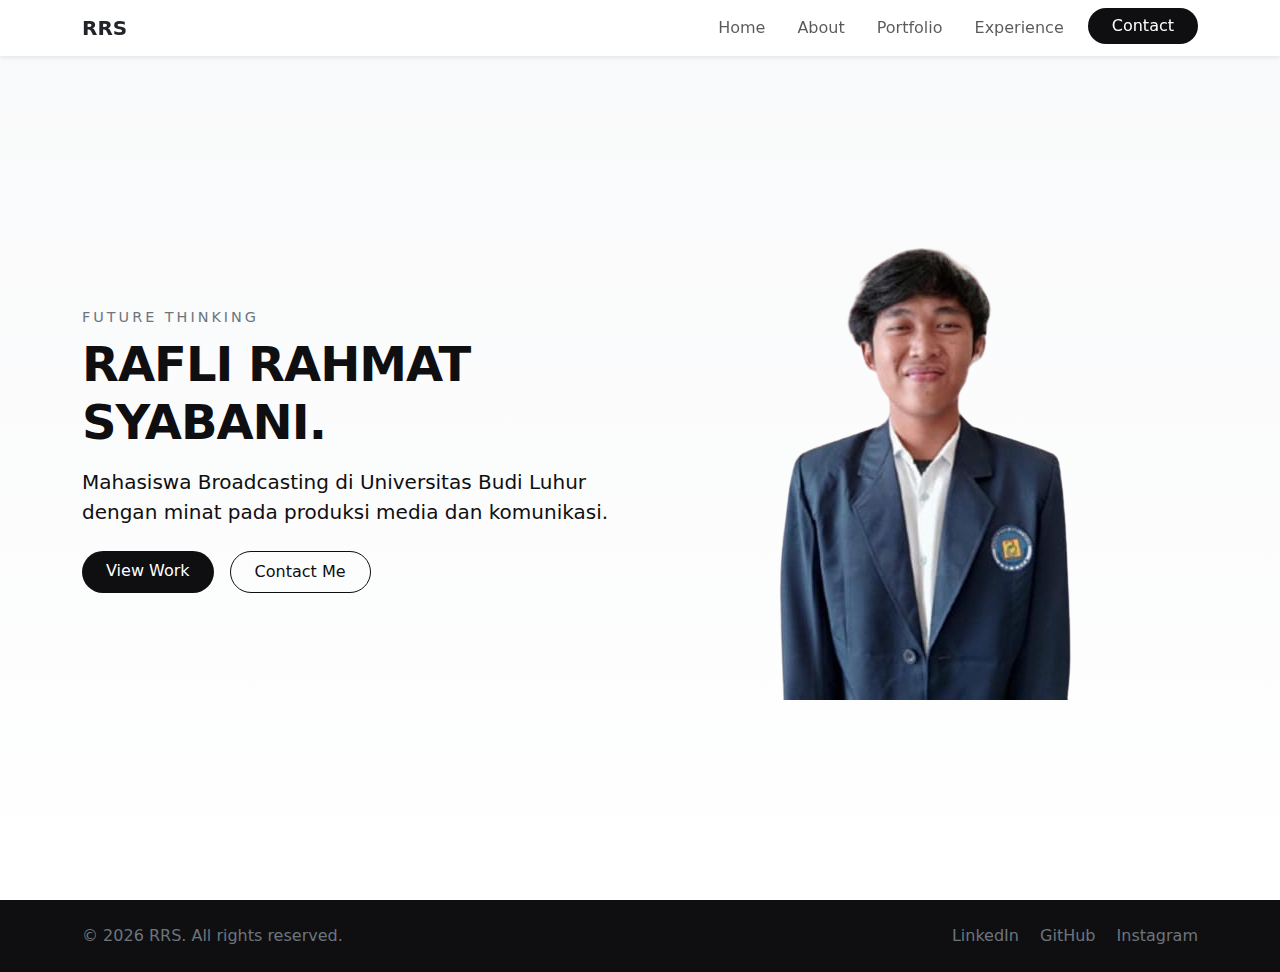
<file: index.html>
<!DOCTYPE html>
<html lang="en">

<head>
    <meta charset="UTF-8">
    <meta name="viewport" content="width=device-width, initial-scale=1.0">
    <title>Document</title>
    <link rel="stylesheet" href="assets/main.css">
    <link rel="stylesheet" href="assets/responsive.css">
    <link href="https://cdn.jsdelivr.net/npm/bootstrap@5.3.2/dist/css/bootstrap.min.css" rel="stylesheet">


</head>

<body>
    <div id="navbar"></div>

    <section class="hero-section d-flex align-items-center min-vh-100">
        <div class="container">
            <div class="row align-items-center gy-4 flex-column-reverse flex-lg-row">

                <div class="col-lg-6 text-center text-lg-start">
                    <p class="hero-tagline text-uppercase mb-2">
                        future thinking</p>
                    <h1 class="fw-bold display-5 mb-3 hero-title">
                        RAFLI RAHMAT SYABANI.
                    </h1>
                    <p class="lead mb-4 hero-subtitle">
                        Mahasiswa Broadcasting di Universitas Budi Luhur dengan minat pada produksi media dan
                        komunikasi.
                    </p>

                    <div class="d-flex gap-3 justify-content-center justify-content-lg-start flex-wrap">
                        <a href="portfolio.html" class="btn btn-dark px-4 py-2 rounded-pill">View Work</a>
                        <a href="contact.html" class="btn btn-outline-dark px-4 py-2 rounded-pill">Contact Me</a>
                    </div>
                </div>

                <div class="col-lg-6 text-center">
                    <div class="img-container">
                        <img src="/img/profile/fotobaru.png" alt="RRS Profile" class="img-fluid hero-img">
                    </div>
                </div>

            </div>
        </div>
    </section>


    <script>
        fetch('component/navbar.html')
            .then(res => res.text())
            .then(data => {
                document.getElementById('navbar').innerHTML = data;
            });

        window.addEventListener("scroll", function () {
            const navbar = document.getElementById("mainNavbar");
            if (window.scrollY > 50) {
                navbar.classList.add("scrolled");
            } else {
                navbar.classList.remove("scrolled");
            }
        });
    </script>
    <div id="footer"></div>
    <script src="../js/main.js"></script>
    <script src="https://cdn.jsdelivr.net/npm/bootstrap@5.3.2/dist/js/bootstrap.bundle.min.js"></script>

</body>

</html>
</file>
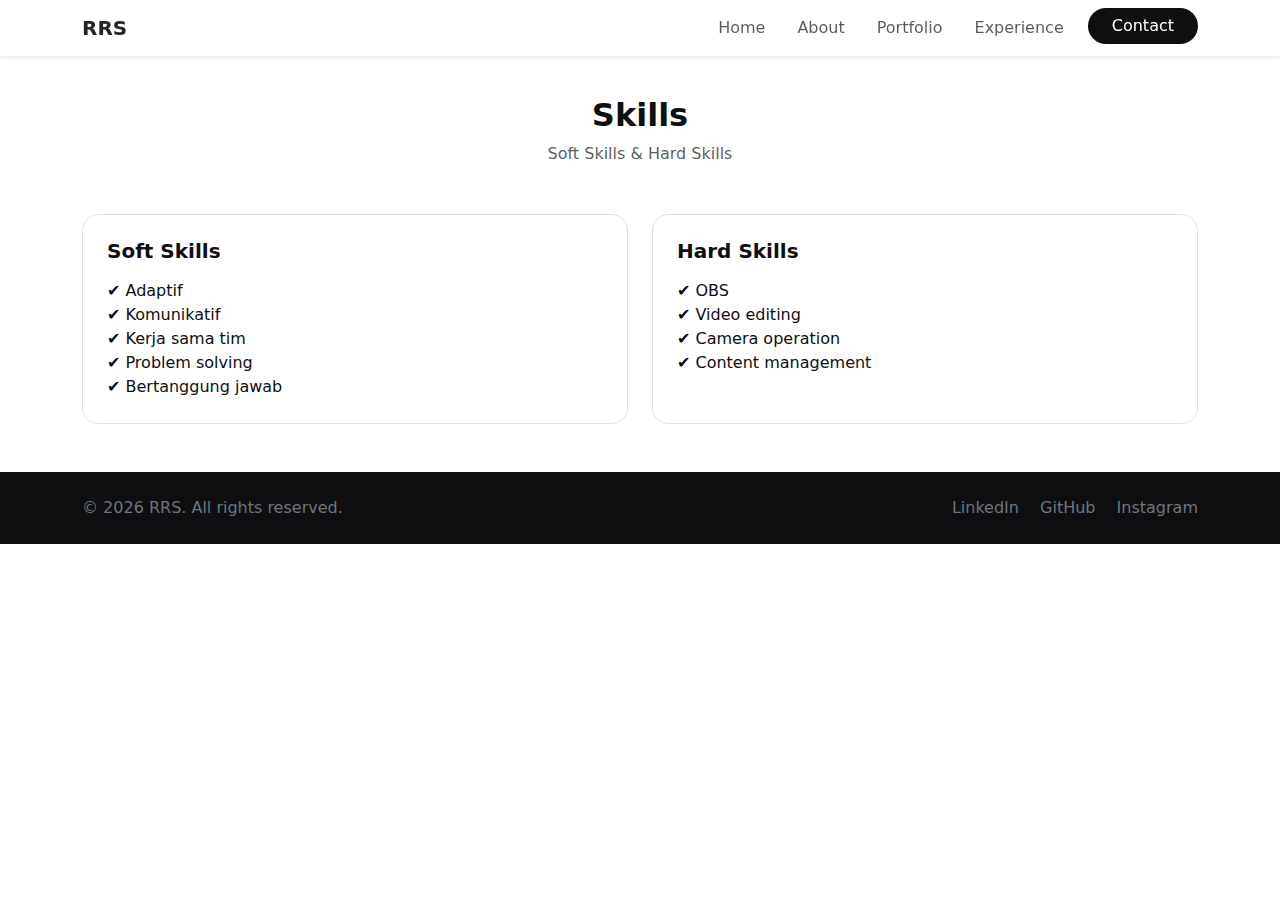
<file: about.html>
<!DOCTYPE html>
<html lang="en">

<head>
    <meta charset="UTF-8">
    <meta name="viewport" content="width=device-width, initial-scale=1.0">
    <title>About</title>
    <link rel="stylesheet" href="assets/main.css">
    <link rel="stylesheet" href="assets/responsive.css">
    <link href="https://cdn.jsdelivr.net/npm/bootstrap@5.3.2/dist/css/bootstrap.min.css" rel="stylesheet">


</head>

<body>
    <div id="navbar"></div>
    <section class="skills-section section-light py-5 mt-5">
        <div class="container">

            <div class="text-center mb-5">
                <h2 class="fw-bold">Skills</h2>
                <p class="text-muted">Soft Skills & Hard Skills</p>
            </div>

            <div class="row g-4">

                <!-- Soft Skills -->
                <div class="col-md-6">
                    <div class="p-4 border rounded-4 h-100">
                        <h5 class="fw-bold mb-3">Soft Skills</h5>
                        <ul class="list-unstyled mb-0">
                            <li>✔ Adaptif</li>
                            <li>✔ Komunikatif</li>
                            <li>✔ Kerja sama tim</li>
                            <li>✔ Problem solving</li>
                            <li>✔ Bertanggung jawab</li>
                        </ul>
                    </div>
                </div>

                <!-- Hard Skills -->
                <div class="col-md-6">
                    <div class="p-4 border rounded-4 h-100">
                        <h5 class="fw-bold mb-3">Hard Skills</h5>
                        <ul class="list-unstyled mb-0">
                            <li>✔ OBS</li>
                            <li>✔ Video editing</li>
                            <li>✔ Camera operation</li>
                            <li>✔ Content management</li>
                        </ul>
                    </div>
                </div>

            </div>
        </div>
    </section>



    <script>
        fetch('component/navbar.html')
            .then(res => res.text())
            .then(data => {
                document.getElementById('navbar').innerHTML = data;
            });

        window.addEventListener("scroll", function () {
            const navbar = document.getElementById("mainNavbar");
            if (window.scrollY > 50) {
                navbar.classList.add("scrolled");
            } else {
                navbar.classList.remove("scrolled");
            }
        });
    </script>
    <script src="../js/main.js"></script>
    <div id="footer"></div>
    <script src="https://cdn.jsdelivr.net/npm/bootstrap@5.3.2/dist/js/bootstrap.bundle.min.js"></script>

</body>

</html>
</file>
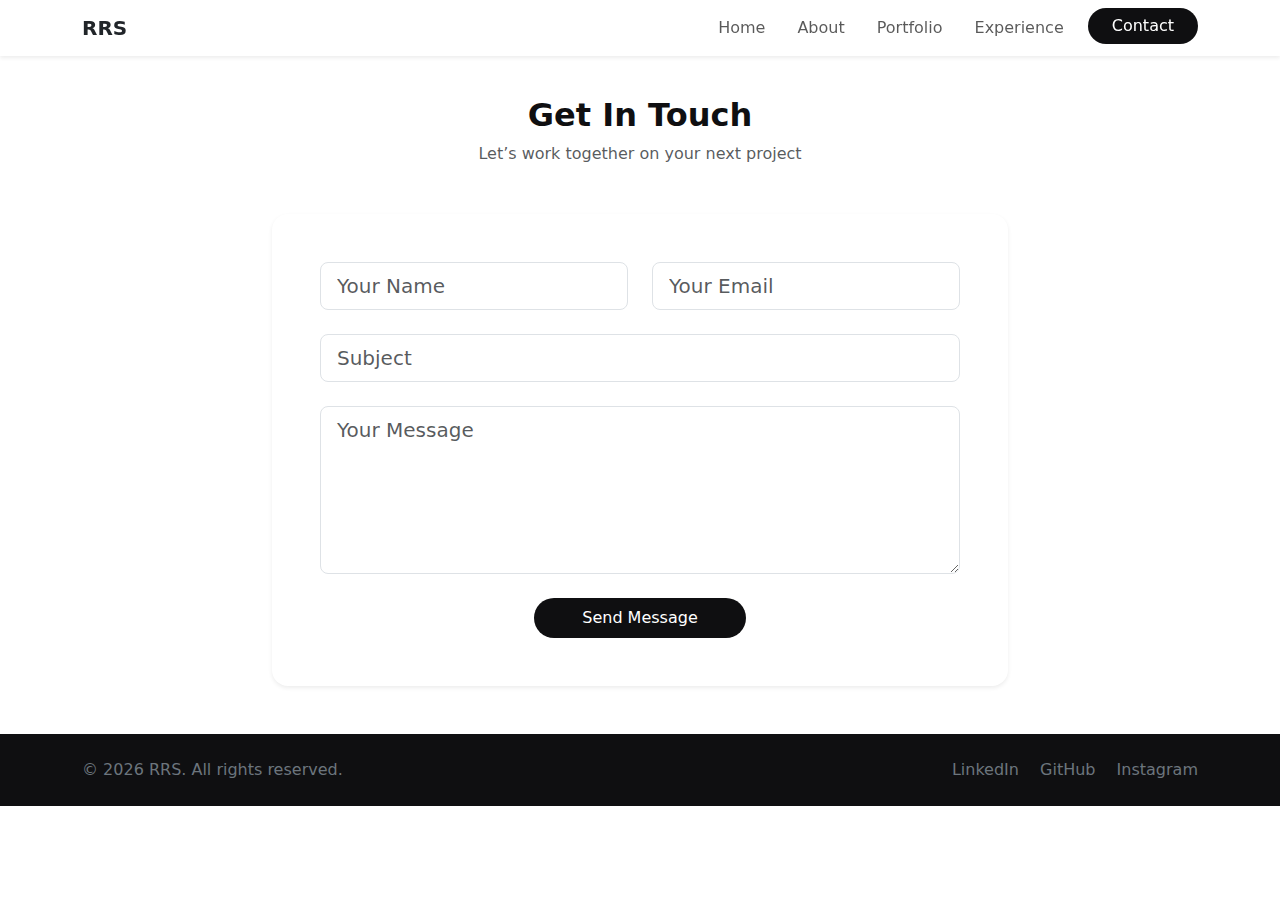
<file: contact.html>
<!DOCTYPE html>
<html lang="en">
<head>
    <meta charset="UTF-8">
    <meta name="viewport" content="width=device-width, initial-scale=1.0">
    <title>Contact</title>
   <link rel="stylesheet" href="assets/main.css">
<link rel="stylesheet" href="assets/responsive.css">
<link href="https://cdn.jsdelivr.net/npm/bootstrap@5.3.2/dist/css/bootstrap.min.css" rel="stylesheet">


</head>
<body>
    <div id="navbar"></div>


    <section class="contact-section section-light py-5 mt-5">
        <div class="container">

            <!-- Header -->
            <div class="text-center mb-5">
                <h2 class="fw-bold">Get In Touch</h2>
                <p class="text-muted">Let’s work together on your next project</p>
            </div>

            <div class="row justify-content-center">
                <div class="col-lg-8">
                    <div class="contact-card p-5 rounded-4 shadow-sm">

                        <form>
                            <div class="row g-4">

                                <div class="col-md-6">
                                    <input type="text" class="form-control form-control-lg" placeholder="Your Name"
                                        required>
                                </div>

                                <div class="col-md-6">
                                    <input type="email" class="form-control form-control-lg" placeholder="Your Email"
                                        required>
                                </div>

                                <div class="col-12">
                                    <input type="text" class="form-control form-control-lg" placeholder="Subject">
                                </div>

                                <div class="col-12">
                                    <textarea class="form-control form-control-lg" rows="5" placeholder="Your Message"
                                        required></textarea>
                                </div>

                                <div class="col-12 text-center">
                                    <button type="submit" class="btn btn-dark px-5 py-2 rounded-pill">
                                        Send Message
                                    </button>
                                </div>

                            </div>
                        </form>

                    </div>
                </div>
            </div>

        </div>
    </section>
    <script>
  fetch('component/navbar.html')
    .then(res => res.text())
    .then(data => {
      document.getElementById('navbar').innerHTML = data;
    });

      window.addEventListener("scroll", function () {
    const navbar = document.getElementById("mainNavbar");
    if (window.scrollY > 50) {
      navbar.classList.add("scrolled");
    } else {
      navbar.classList.remove("scrolled");
    }
  });
</script>
<script src="../js/main.js"></script>
        <div id="footer"></div>
        <script src="https://cdn.jsdelivr.net/npm/bootstrap@5.3.2/dist/js/bootstrap.bundle.min.js"></script>

</body>
</html>
</file>
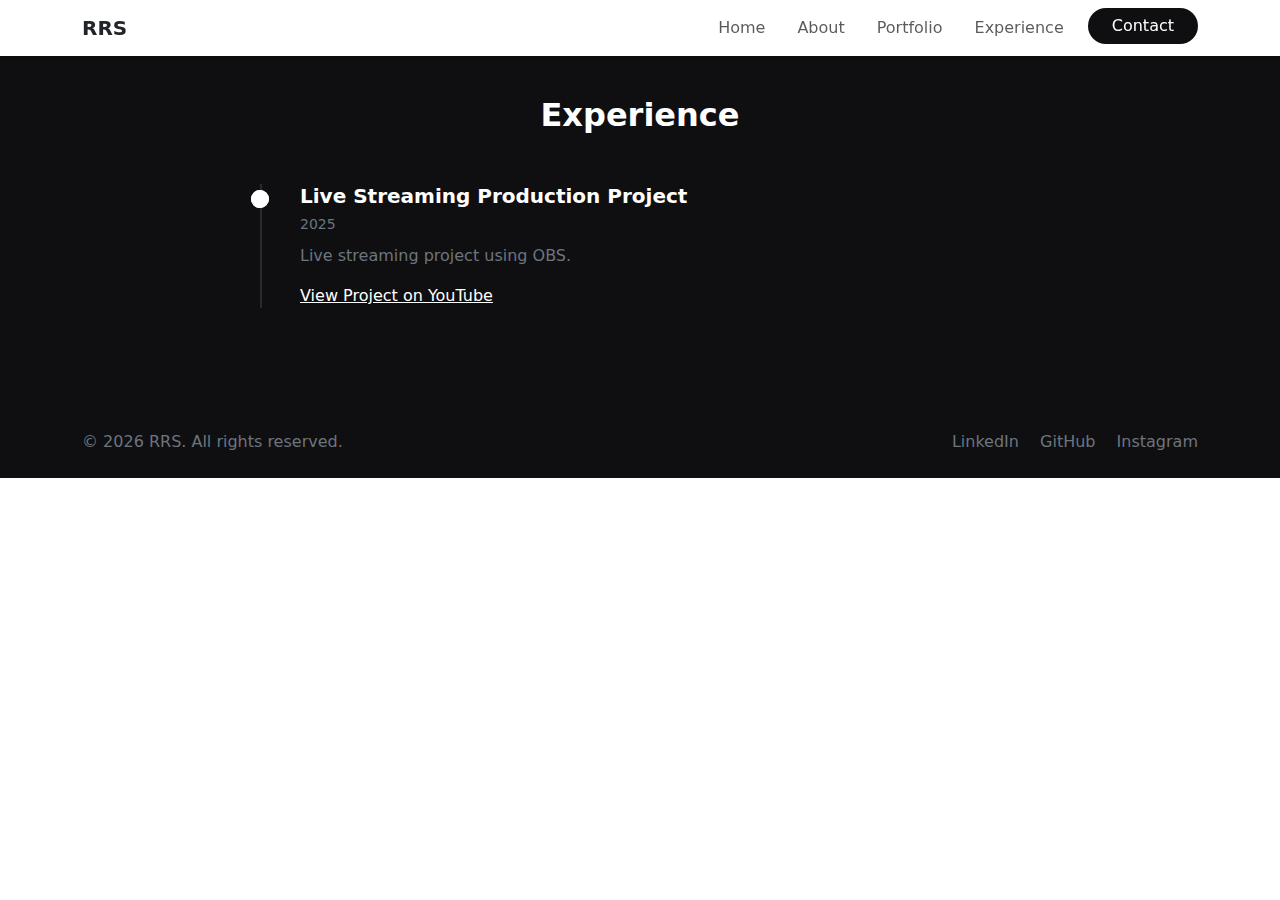
<file: experience.html>
<!DOCTYPE html>
<html lang="en">

<head>
    <meta charset="UTF-8">
    <meta name="viewport" content="width=device-width, initial-scale=1.0">
    <title>Experience</title>
    <link rel="stylesheet" href="assets/main.css">
    <link rel="stylesheet" href="assets/responsive.css">
    <link href="https://cdn.jsdelivr.net/npm/bootstrap@5.3.2/dist/css/bootstrap.min.css" rel="stylesheet">


</head>

<body>
    <div id="navbar"></div>


    <section class="experience-section section-dark py-5 mt-5">
        <div class="container">

            <!-- Header -->
            <div class="text-center mb-5">
                <h2 class="fw-bold text-white">Experience</h2>
                <p class="text-secondary"></p>
            </div>

            <!-- Timeline -->
            <div class="timeline">

                <!-- Item 1 -->
                <div class="timeline-item">
                    <span class="timeline-dot"></span>
                    <!-- <div class="timeline-content">
                        <h5 class="fw-bold mb-1">Campus Projects & Assignments</h5>
                        <small class="text-secondary">2023 - Present</small>
                        <p class="mt-2 text-secondary">
                            Completed various major assignments, projects, and academic works related to multimedia
                            production,
                            live streaming, and content creation using modern tools and workflows.
                        </p>
                    </div> -->
                </div>

                <!-- Item 2 -->
                <div class="timeline-item">
                    <span class="timeline-dot"></span>
                    <div class="timeline-content">
                        <h5 class="fw-bold mb-1">Live Streaming Production Project</h5>
                        <small class="text-secondary">2025

                        </small>
                        <p class="mt-2 text-secondary">
                            Live streaming project using OBS.
                        </p>
                        <p class="mt-2 text-secondary">
                            <a href="https://www.youtube.com/live/PLOnDKHRKi0?si=1x1rae2yGTI44O_g" target="_blank"
                                class="text-white text-decoration-underline">
                                View Project on YouTube
                            </a>
                        </p>
                    </div>
                </div>

                <!-- Item 3 -->
                <!-- <div class="timeline-item">
                    <span class="timeline-dot"></span>
                     <div class="timeline-content">
                        <h5 class="fw-bold mb-1">Multimedia & Content Production</h5>
                        <small class="text-secondary">2022 - 2023</small>
                        <p class="mt-2 text-secondary">
                            Worked on various multimedia projects including video editing, camera operation, and content
                            management
                            for academic and organizational needs.
                        </p>
                    </div> 
                </div> -->

            </div>
        </div>
    </section>

    <script>
        fetch('component/navbar.html')
            .then(res => res.text())
            .then(data => {
                document.getElementById('navbar').innerHTML = data;
            });

        window.addEventListener("scroll", function () {
            const navbar = document.getElementById("mainNavbar");
            if (window.scrollY > 50) {
                navbar.classList.add("scrolled");
            } else {
                navbar.classList.remove("scrolled");
            }
        });
    </script>
    <script src="../js/main.js"></script>
    <div id="footer"></div>
    <script src="https://cdn.jsdelivr.net/npm/bootstrap@5.3.2/dist/js/bootstrap.bundle.min.js"></script>

</body>

</html>
</file>
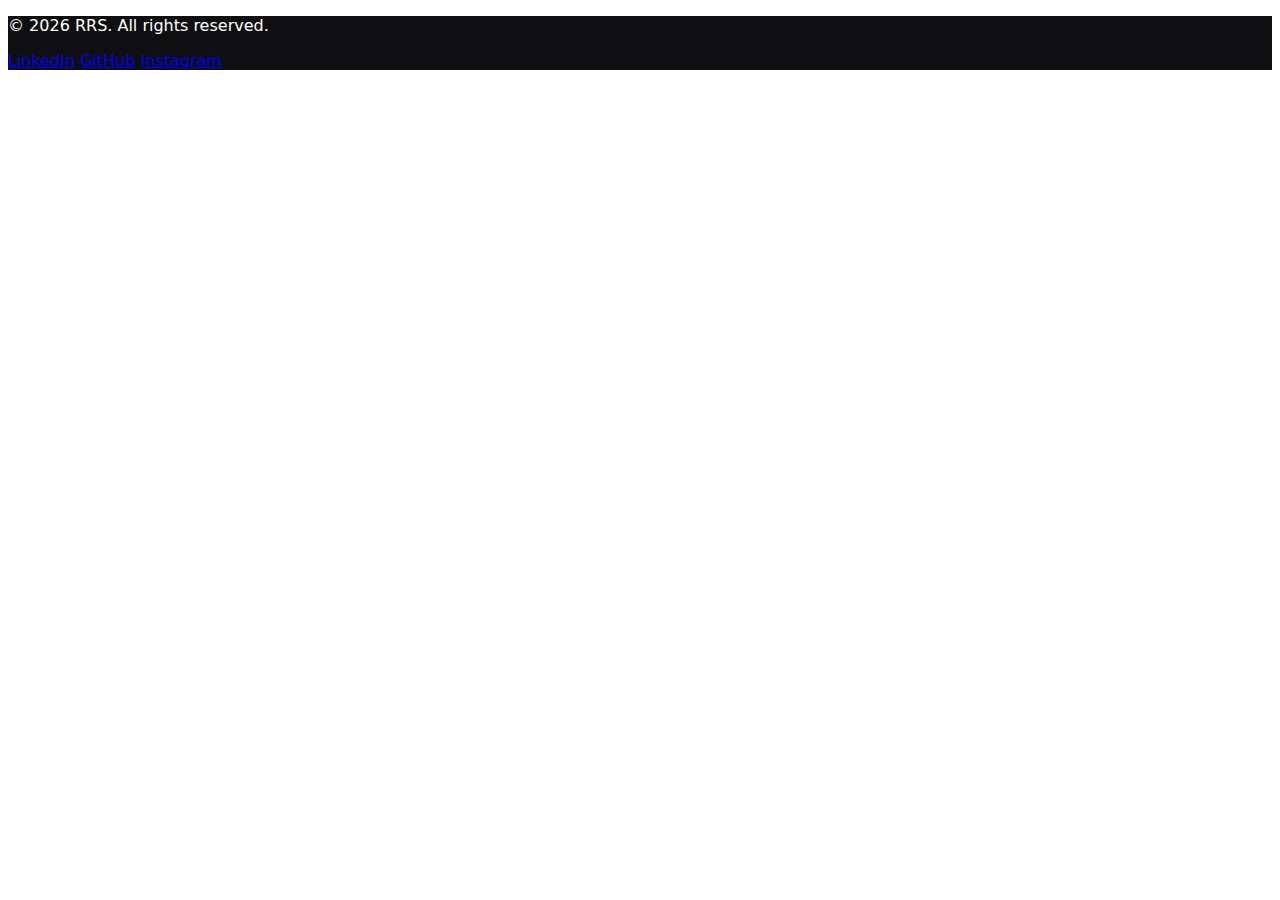
<file: component/footer.html>
<!DOCTYPE html>
<html lang="en">
<head>
    <meta charset="UTF-8">
    <meta name="viewport" content="width=device-width, initial-scale=1.0">
    <title>Footer</title>
    <link rel="stylesheet" href="../assets/main.css">
</head>
<body>
      <footer class="footer-section section-dark py-4">
        <div class="container">
            <div class="row align-items-center text-center text-md-start">

                <div class="col-md-6 mb-3 mb-md-0">
                    <p class="mb-0 text-secondary">© 2026 RRS. All rights reserved.</p>
                </div>

                <div class="col-md-6 text-md-end">
                    <a href="#" class="text-secondary me-3 text-decoration-none">LinkedIn</a>
                    <a href="#" class="text-secondary me-3 text-decoration-none">GitHub</a>
                    <a href="#" class="text-secondary text-decoration-none">Instagram</a>
                </div>

            </div>
        </div>
    </footer>
</body>
</html>
</file>
<file: assets/main.css>
:root {
  --bg-dark: #0f0f11;
  --bg-light: #ffffff;
  --text-dark: #0f0f11;
  --text-light: #ffffff;
  --accent: #e5e5e5;
}

body {
  background-color: var(--bg-light);
  color: var(--text-dark);
  font-family: 'Inter', system-ui, -apple-system, sans-serif;
}

/* Dark sections */
.section-dark {
  background-color: var(--bg-dark);
  color: var(--text-light);
}

/* Light sections */
.section-light {
  background-color: var(--bg-light);
  color: var(--text-dark);
}

/* Buttons */
.btn-dark {
  background-color: #0f0f11;
  border: none;
}

.btn-outline-dark {
  border-color: #0f0f11;
  color: #0f0f11;
}

.btn-outline-dark:hover {
  background-color: #0f0f11;
  color: #ffffff;
}

.transition {
  transition: all 0.3s ease;
}

.navbar.scrolled {
  background-color: #ffffff !important;
  box-shadow: 0 6px 20px rgba(0, 0, 0, 0.08);
}

.hero-section {
  background: linear-gradient(180deg, #f8f9fa 0%, #ffffff 100%);
}

.hero-section h1 {
  letter-spacing: -1px;
}

.hero-section img {
  box-shadow: none !important;
  border: none !important;
  outline: none !important;
}

.about-section h2 {
  letter-spacing: -0.5px;
}

.portfolio-card {
  background-color: #ffffff;
  border-radius: 16px;
  overflow: hidden;
  transition: all 0.3s ease;
  box-shadow: 0 10px 30px rgba(0, 0, 0, 0.05);
}

.portfolio-card:hover {
  transform: translateY(-8px);
  box-shadow: 0 20px 40px rgba(0, 0, 0, 0.12);
}

.portfolio-card img {
  object-fit: cover;
  height: 220px;
  width: 100%;
}

.timeline {
  position: relative;
  max-width: 800px;
  margin: 0 auto;
}

.timeline::before {
  content: '';
  position: absolute;
  left: 20px;
  top: 0;
  bottom: 0;
  width: 2px;
  background-color: #2a2a2e;
}

.timeline-item {
  position: relative;
  padding-left: 60px;
  margin-bottom: 50px;
}

.timeline-dot {
  position: absolute;
  left: 11px;
  top: 6px;
  width: 18px;
  height: 18px;
  background-color: #ffffff;
  border-radius: 50%;
}

.timeline-content h5 {
  color: #ffffff;
}

.contact-card {
  background-color: #ffffff;
}
</file>
<file: assets/responsive.css>
/* --- Default / Desktop Styles --- */
.hero-section {
  padding: 60px 0;
}

.hero-img {
  max-width: 390px;
  border-radius: 16px;
  transition: all 0.3s ease;
  display: block;
  margin: 0 auto; /* Supaya tetap center di dalam kolomnya */
}

.hero-title {
  font-size: 2.5rem;
  text-transform: uppercase;
}

.hero-tagline {
  letter-spacing: 3px;
  font-size: 0.9rem;
  color: #6c757d;
}

.hero-subtitle {
  font-size: 1.1rem;
}

/* --- Responsive Layout --- */

/* Tablet (max-width: 992px) */
@media (max-width: 992px) {
  .hero-title {
    font-size: 2.2rem;
  }
  .hero-img {
    max-width: 300px;
  }
}
/* Mobile (max-width: 768px) */
@media (max-width: 768px) {
  .hero-section {
    padding-top: 40px;
    padding-bottom: 40px;
  }

  .hero-section .row {
    flex-direction: column-reverse !important;
    display: flex;
  }

  .hero-img {
    /* UKURAN FOTO DIKECILKAN DI SINI */
    width: 170px !important;
    height: 170px !important;

    object-fit: cover; /* Penting: agar foto tidak gepeng/tarik */
    border-radius: 70% !important; /* Membuat bulat sempurna */
    margin-bottom: 20px;

    /* Efek Glow Biru */
    border: 4px solid #00a2ff;
    box-shadow: 0 0 15px rgba(0, 162, 255, 0.5);

    display: block;
    margin-left: auto;
    margin-right: auto;
  }

  .hero-title {
    font-size: 1.6rem; /* Sedikit dikecilkan agar proporsional */
    text-align: center;
    margin-top: 10px;
  }

  .hero-subtitle {
    font-size: 0.9rem;
    text-align: center;
    padding: 0 10px;
  }

  .hero-tagline {
    text-align: center;
    font-size: 0.8rem;
    margin-bottom: 5px;
  }
}
</file>
